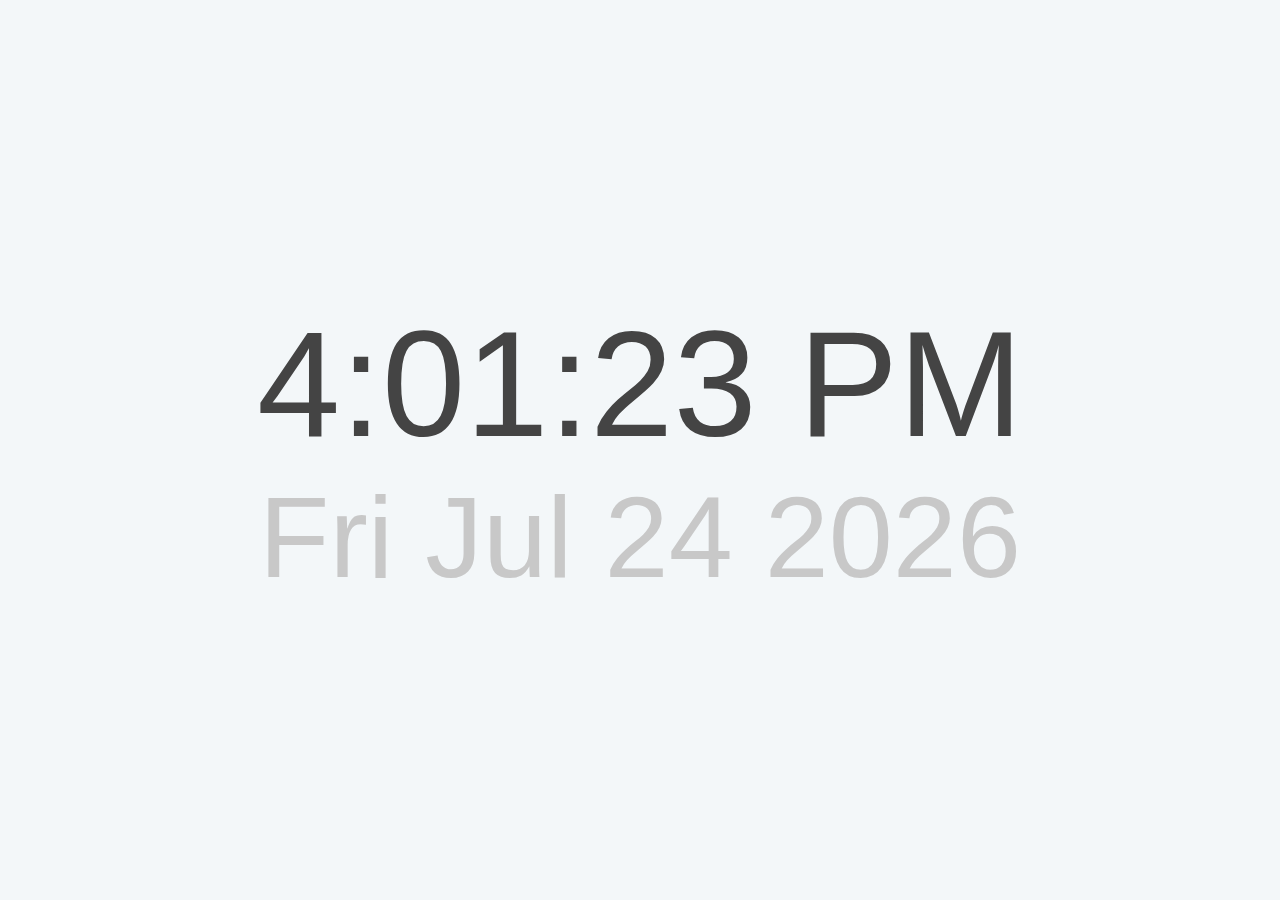
<file: index.html>
<!DOCTYPE html>
<html lang="en">

<head>
    <meta charset="UTF-8">
    <meta name="viewport" content="width=device-width, initial-scale=1.0">
    <link id="favicon" rel="icon" href="icons/time.svg" type="image/svg">
    <title>Clock Display</title>
    <link rel="stylesheet" href="style.css">
</head>

<body onload="updateTime()">
    <div id="clock"></div>
    <div id="date"></div>

    <script src="clock.js"></script>
</body>

</html>
</file>
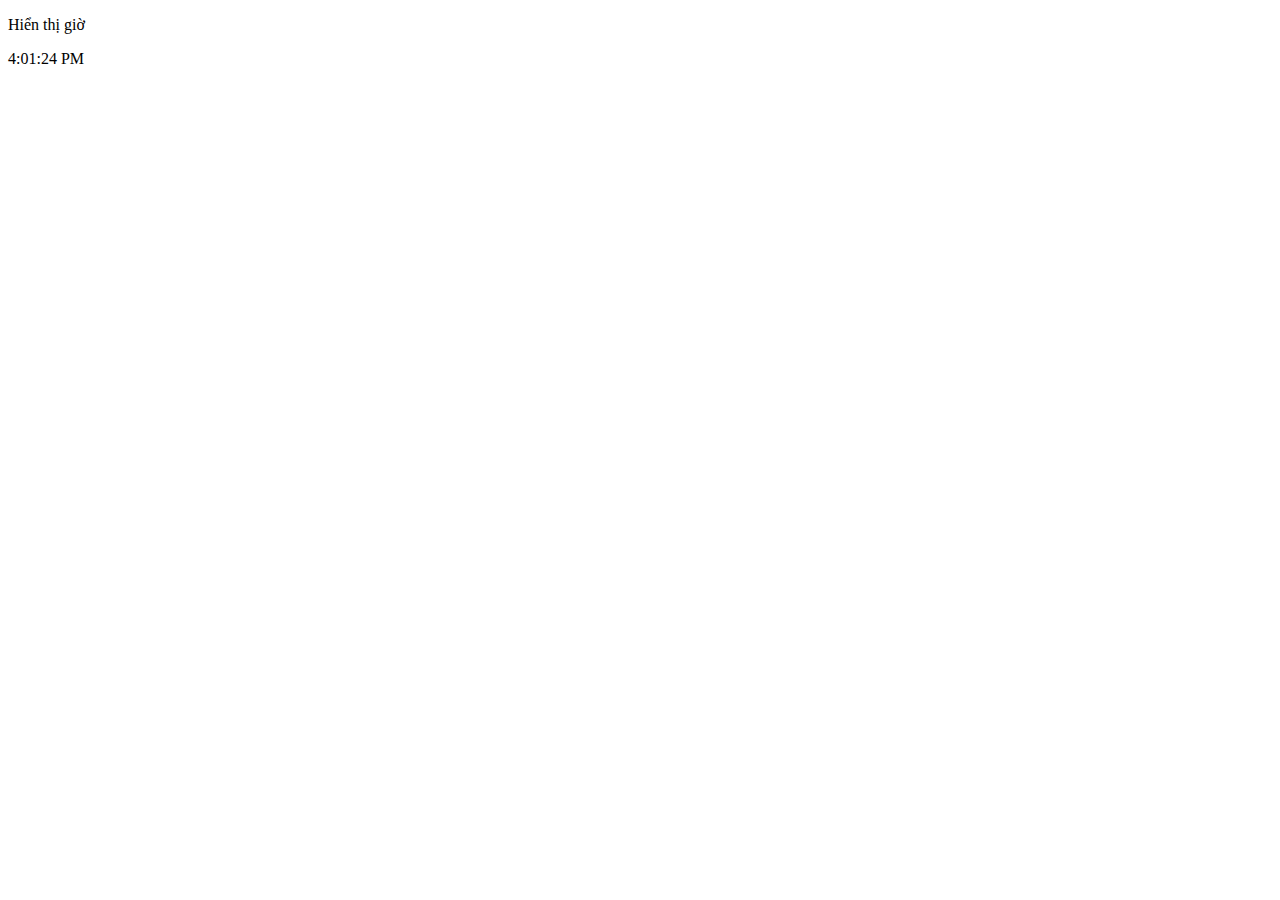
<file: test.html>
<!DOCTYPE html>
<html>
<head>
    <title>Hiển thị giờ liên tục</title>
    <script>
        function updateTime() {
            const now = new Date();
            const timeString = now.toLocaleTimeString();
            document.getElementById('clock').textContent = timeString;
        }

        setInterval(updateTime, 1000);
    </script>
</head>
<body onload="updateTime()">
    <p>Hiển thị giờ</p>
    <div id="clock"></div>
</body>
</html>
</file>
<file: style.css>
body {
    font-family: Helvetica, sans-serif; 
    font-size: 9vw;
    display: flex;
    flex-direction: column;
    justify-content: center;
    align-items: center;
    height: 100vh;
    margin: 0;

    --bg-color: #F3F7F9;
    --text-color: #444;
    background-color: var(--bg-color);
    color: var(--text-color);
}

div {
    display: block;
    align-items: center;
    justify-content: center;
}

#clock {
    font-size: 1.3em;
}

#date {
    font-family: Helvetica, sans-serif; 
    color: rgb(200, 200, 200);
}

@media (prefers-color-scheme: dark) {
    body {
        --bg-color: #2c2c2c;
        --text-color: #ced8de;
        background-color: var(--bg-color);
        color: var(--text-color);
    }

    #date {
        font-family: Helvetica, sans-serif; 
        color: rgb(100, 100, 100);
    }

    #favicon {
        content: url('icons/time-light.svg');
    }
}
</file>
